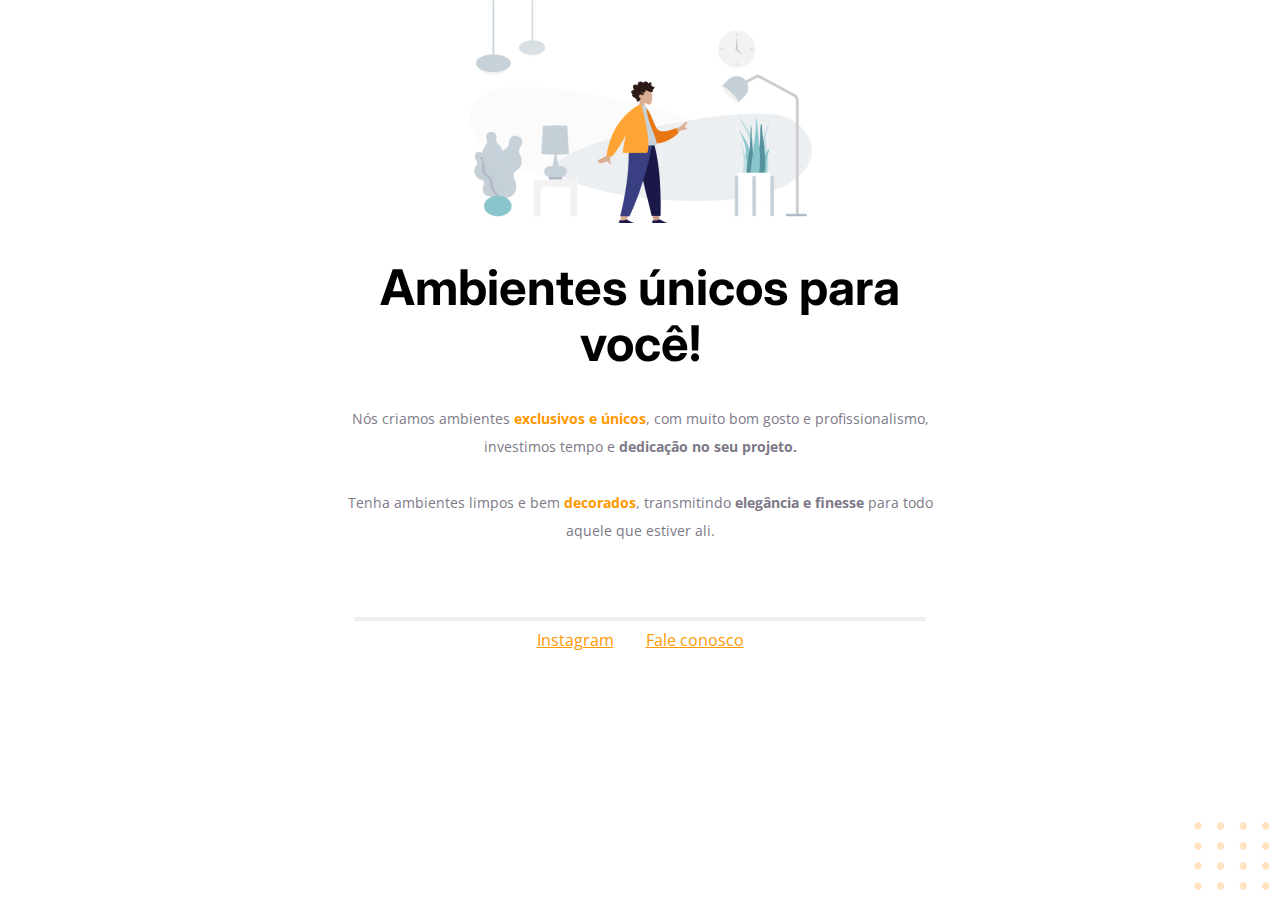
<file: index.html>
<!-- Instrução que define o tipo do documento. -->
<!DOCTYPE html>
<html lang="pt-br">
  <!-- Tag <head> contém as instruções para a página -->
  <head>
    <link rel="preconnect" href="https://fonts.googleapis.com" />
    <link rel="preconnect" href="https://fonts.gstatic.com" crossorigin />
    <meta charset="UTF-8" />
    <meta name="viewport" content="width=device-width, initial-scale=1.0" />
    <title>Móveis customizados</title>

    <link
      href="https://fonts.googleapis.com/css2?family=Inter:wght@400;700&family=Open+Sans:wght@400;700&display=swap"
      rel="stylesheet"
    />

    <link rel="stylesheet" href="style.css" />
  </head>

  <!-- Tag <body> é o corpo do documento, onde tem as informações que serão mostradas. -->
  <body>
    <img
      src="images/img1.jpg"
      alt="Desenho de uma pessoa vestindo uma camisa amarela em uma sala com Móveis"
    />

    <div id="hero">
      <h1>Ambientes únicos para você!</h1>
      <p>
        Nós criamos ambientes <span>exclusivos e únicos</span>, com muito
        bom gosto e profissionalismo, investimos tempo e
        <strong>dedicação no seu projeto.</strong><br /><br />
        Tenha ambientes limpos e bem <span>decorados</span>, transmitindo
        <strong>elegância e finesse</strong>
        para todo aquele que estiver ali.
    
      </p>
    </div> <!--HERO-->
    
    
    <img
      id="balls"
      src="images/balls.svg"
      alt="Bolinhas alaranjadas no canto inferior direito da tela"
    />
   
    <div id="footer">
      <div class="line"></div>
      <a target="_blank" href="https://instagram.com/moveisparavoce">Instagram</a>
      <a href="mailto:contato@moveisparavoce.com">Fale conosco</a>
    </div>

  </body>
</html>
</file>
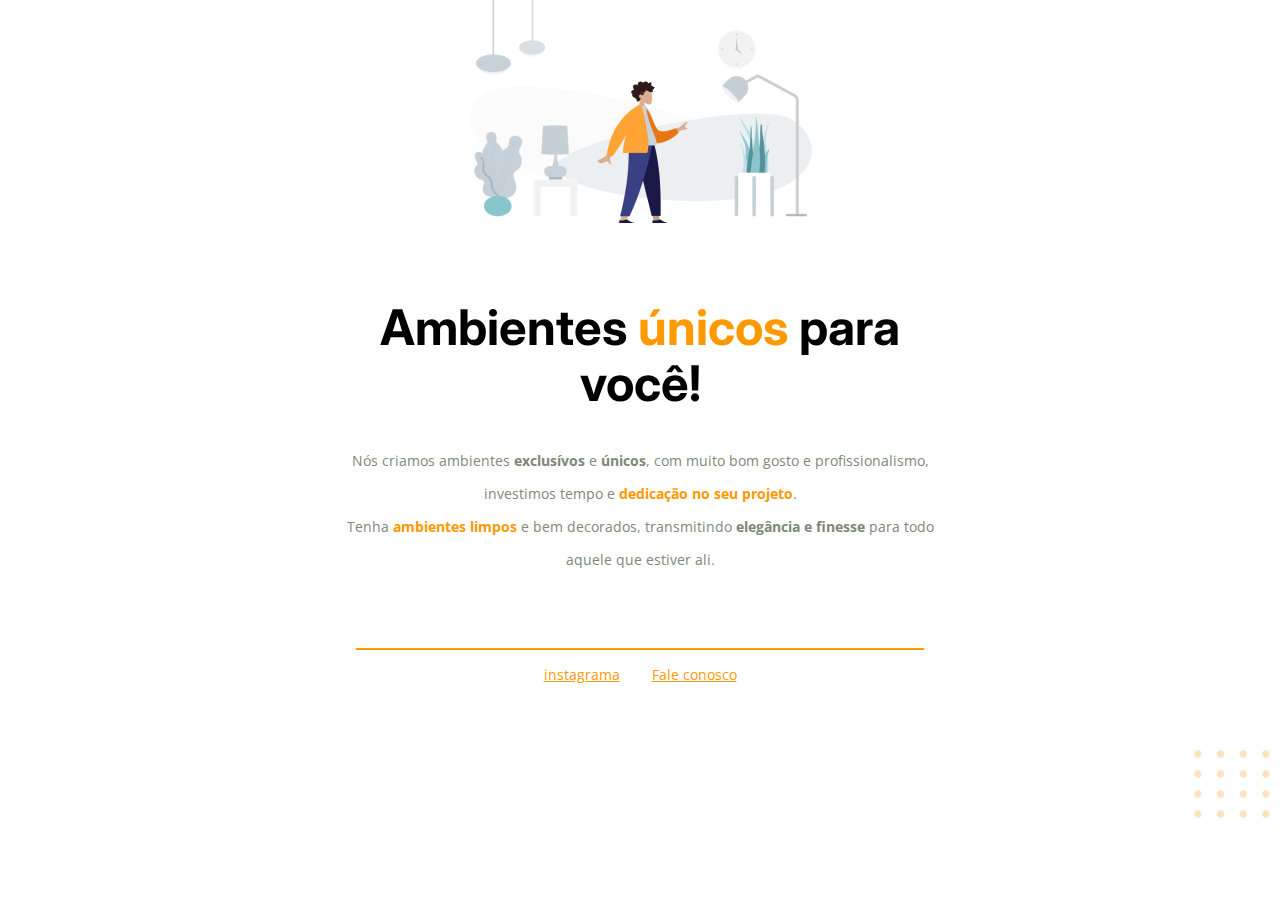
<file: Projeto 01/index.html>
<!DOCTYPE html>
<html lang="pt-br">
<head>
  <meta charset="UTF-8">
  <link rel="preconnect" href="https://fonts.googleapis.com">
  <link rel="preconnect" href="https://fonts.gstatic.com" crossorigin>
  <link rel="stylesheet" href="style.css">
  <title>bem vindo dv</title>
  <link href="https://fonts.googleapis.com/css2?family=Inter:wght@400;500&family=Mulish:wght@300;400;600;900&family=Open+Sans:ital,wght@0,300..800;1,300..800&display=swap" rel="stylesheet">
  <meta name="viewport" content="width=device-width, initial-scale=1.0">
</head>
<body>
  
  <div id="hero">
    <img src="./images/img1.jpg" alt="pessoa na sala com Móveis">
    <h1>Ambientes <span>únicos</span> para você!</h1>
    <p>Nós criamos ambientes <strong>exclusívos</strong> e <strong>únicos</strong>, com muito bom gosto e profissionalismo, investimos tempo e <span>dedicação no seu projeto</span>.</p>
    <p>Tenha <span>ambientes limpos</span> e bem decorados, transmitindo <strong>elegância  e finesse</strong> para todo aquele que estiver ali.</p>

  </div>

  <div id="footer">
    <div class="line"></div>
    <a target="_blank" href="/">instagrama</a>
    <a target="_blank" href="/">Fale conosco</a>
    
  </div>
  <img id="balls" src="./images/balls.svg"" alt="">
</body>
</html>
</file>
<file: style.css>
body {
  font-family: "Open Sans", sans-serif;
  text-align: center;
  margin: 0;
}

#hero {
    width: 592px;
    margin: 0 auto 72px;
}

#hero img{
margin-bottom: 72px;
}


h1 {
  font-family: "Inter", sans-serif;
  font-size: 49px;
  line-height: 56px;
  font-weight: normal;
}


h1, span {
  font-weight: bold;
  margin-top: 32px;
}


span, a {
  color: #ff9900;
}



p {
  color: #7d7987;
  font-size: 14px;
  line-height: 28px;
}

#footer a + a {
    margin-left: 28px;
}

.line {
  width: 568px;
  height: 0;
  margin: 0 auto 8px;
  border: 2px #ECEFF2 solid;
}

#balls {
    position: fixed;
    bottom: 0;
    right: 0;
}
</file>
<file: Projeto 01/style.css>
* {
  margin: 0;
  padding: 0;
  box-sizing: border-box;
}

body {
  font-family: 'Open Sans', sans-serif;
  text-align: center;
  margin: 0px;
}

#hero {
width: 592px;
margin: 0 auto 72px;
}
#hero, img{
  margin-bottom: 72px;
}

h1 {
  font-family: 'Inter', sans-serif;
  font-size: 49px;
  line-height: 56px;
  font-weight: normal;
  margin-bottom: 32px;
}
h1, span{
  font-weight: bold;
}

span, a{
  color: #ff9900;
}

#footer a + a {
  margin-left: 28px;
}
p, #footer {
  color: #7D8977;
  font-size: 14px;
  line-height: 33px;
}

.line {
  width: 568px;
  height: 0;
  border: 1px solid #ff9900;

  margin: 0px auto 8px;
}
#balls {
  position: fixed;
  bottom: 0px;
  right: 0px;
}
</file>
